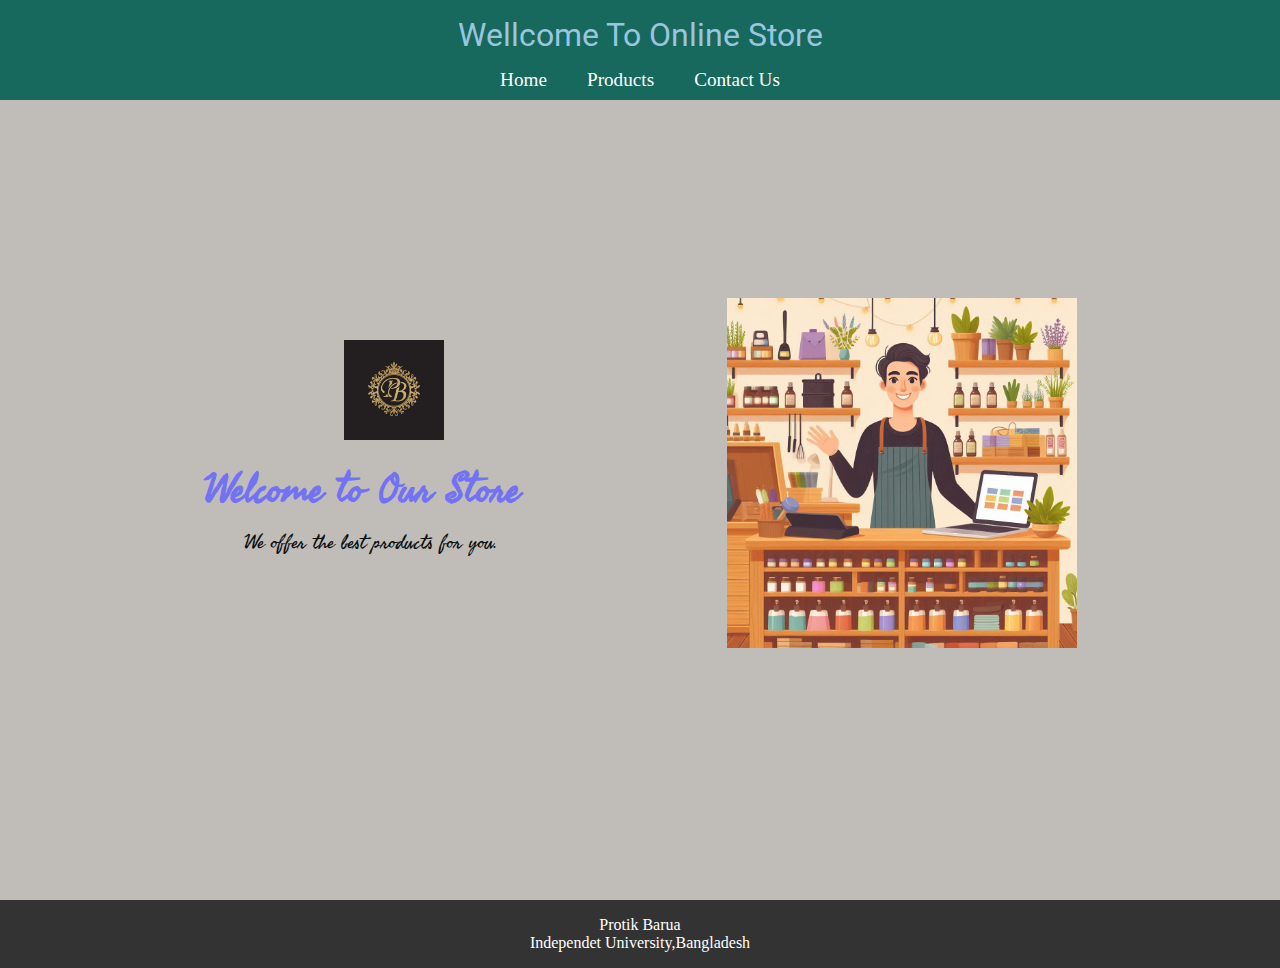
<file: index.html>
<!DOCTYPE html>
<html lang="en">
<head>
  <meta charset="UTF-8">
  <meta name="viewport" content="width=device-width, initial-scale=1.0">
  <title>Home Page</title>
  <link rel="stylesheet" href="style.css">



  <link rel="preconnect" href="https://fonts.googleapis.com">
  <link rel="preconnect" href="https://fonts.gstatic.com" crossorigin>
  <link href="https://fonts.googleapis.com/css2?family=Cactus+Classical+Serif&family=Freehand&family=Roboto:wght@300;400;500;700&display=swap" rel="stylesheet">
  
  <link rel="preconnect" href="https://fonts.googleapis.com">
  <link rel="preconnect" href="https://fonts.gstatic.com" crossorigin>
  <link href="https://fonts.googleapis.com/css2?family=Inconsolata:wght@200..900&family=Roboto:ital,wght@0,100;0,300;0,400;0,500;0,700;0,900;1,100;1,300;1,400;1,500;1,700;1,900&display=swap" rel="stylesheet">
</head>
<body>

    <!-- Protik Barua -->
    <!-- 2110082 -->
  
  <header>
    <h1 class="roboto-regular"> Wellcome To Online Store</h1>
        <nav>
            <a href="index.html">Home</a>
            <a href="products.html">Products</a>
            <a href="contact.html">Contact Us</a>
        </nav>
  </header>
  <div class="container">
    <div class="freehand-regular">
      <img src="image/PBlogo.jpg"  class="logo" alt="">
        <h1>Welcome to Our Store</h1>
        <p>We offer the best products for you.</p>
    </div>
    <div>
      <img src="image/wellcome.jpeg" class="img" alt="">
    </div>

    
</div>
  <footer>
     <p class="footer">
      Protik Barua <br>
      Independet University,Bangladesh
     </p>
  </footer>
 
</body>
</html>
</file>
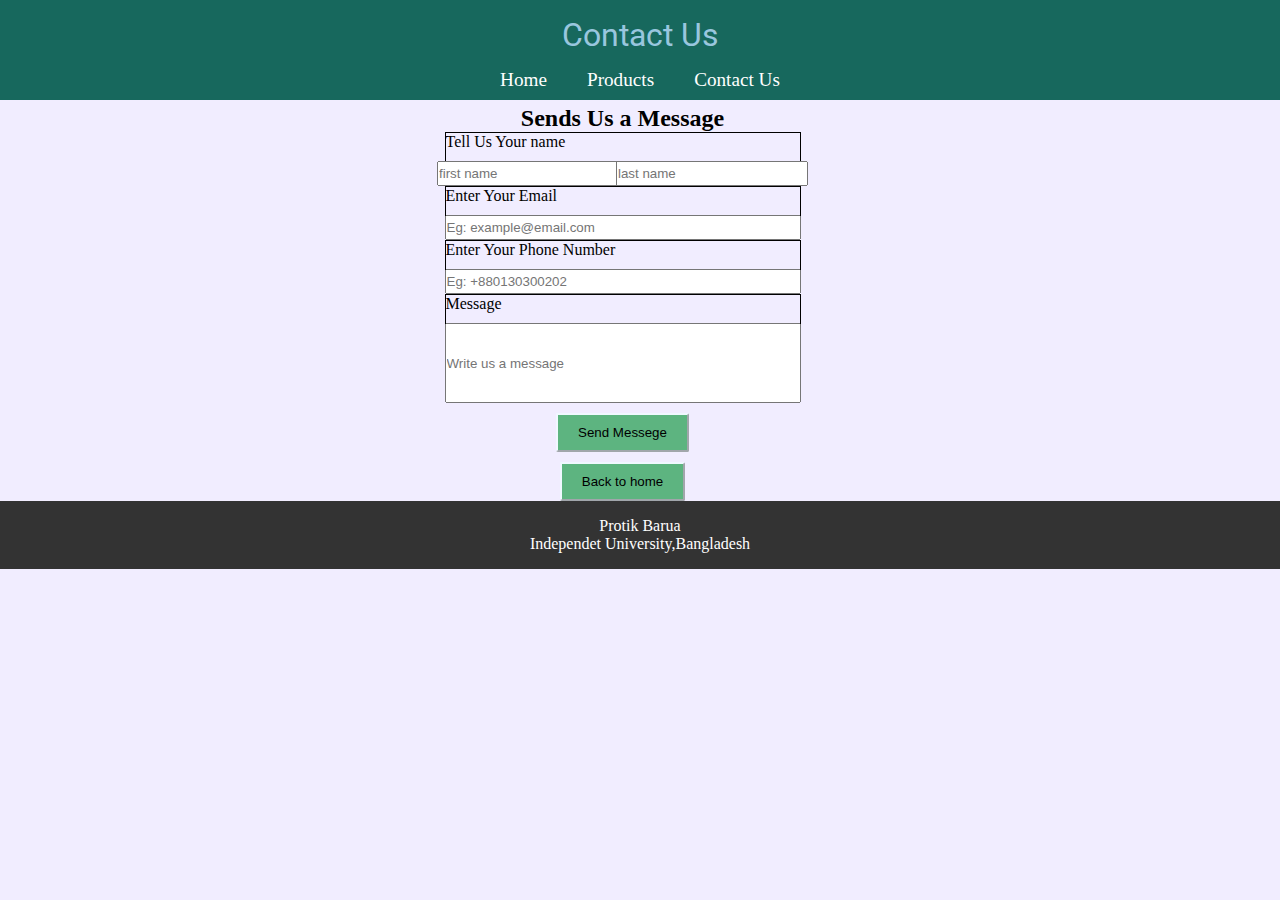
<file: contact.html>
<!DOCTYPE html>
<html lang="en">
<head>
  <meta charset="UTF-8">
  <meta name="viewport" content="width=device-width, initial-scale=1.0">
  <title>Contact Us</title>
  <link rel="stylesheet" href="style.css">


  <link rel="preconnect" href="https://fonts.googleapis.com">
  <link rel="preconnect" href="https://fonts.gstatic.com" crossorigin>
  <link href="https://fonts.googleapis.com/css2?family=Cactus+Classical+Serif&family=Freehand&family=Roboto:wght@300;400;500;700&display=swap" rel="stylesheet">
  
  <link rel="preconnect" href="https://fonts.googleapis.com">
  <link rel="preconnect" href="https://fonts.gstatic.com" crossorigin>
  <link href="https://fonts.googleapis.com/css2?family=Inconsolata:wght@200..900&family=Roboto:ital,wght@0,100;0,300;0,400;0,500;0,700;0,900;1,100;1,300;1,400;1,500;1,700;1,900&display=swap" rel="stylesheet">
  <style>
    body{
      background-color: rgb(241, 237, 255);
    }
  </style>
</head>
<body>

    <!-- Protik Barua -->
    <!-- 2110082 -->
  
  <header>
    <h1 class="roboto-regular">Contact Us</h1>
        <nav>
            <a href="index.html">Home</a>
            <a href="products.html">Products</a>
            <a href="contact.html">Contact Us</a>
        </nav>
  </header>

  <div class="contact">
    <h2>Sends Us a Message</h2>
    <p class="name">Tell Us Your name</p>
    <div class="fullname">
    <input type="text" placeholder="first name">
    <input class="lname" type="text" placeholder="last name">
    </div>
   
   
    <div class="email">
    <p class="emaddress">Enter Your Email</p>
    <input class="emailid" type="text" placeholder="Eg: example@email.com">
    </div>

   
    <div class="number">
        <p class="phonenumber">Enter Your Phone Number</p>
    <input class="phone" type="text" placeholder="Eg: +880130300202">
    </div>
     
    <div class="message">
    <p class="messager_r">Message</p>
    <input class="messager_l" type="text" placeholder="Write us a message">
    </div>

    <button class="btn" onclick="location.href='contact.html'">Send Messege</button>
    <button class="btn" onclick="location.href='index.html'">Back to home</button>

    

    

    
</div>

<footer>
    <p class="footer">
     Protik Barua <br>
     Independet University,Bangladesh
    </p>
 </footer>
</body>
</html>
</file>
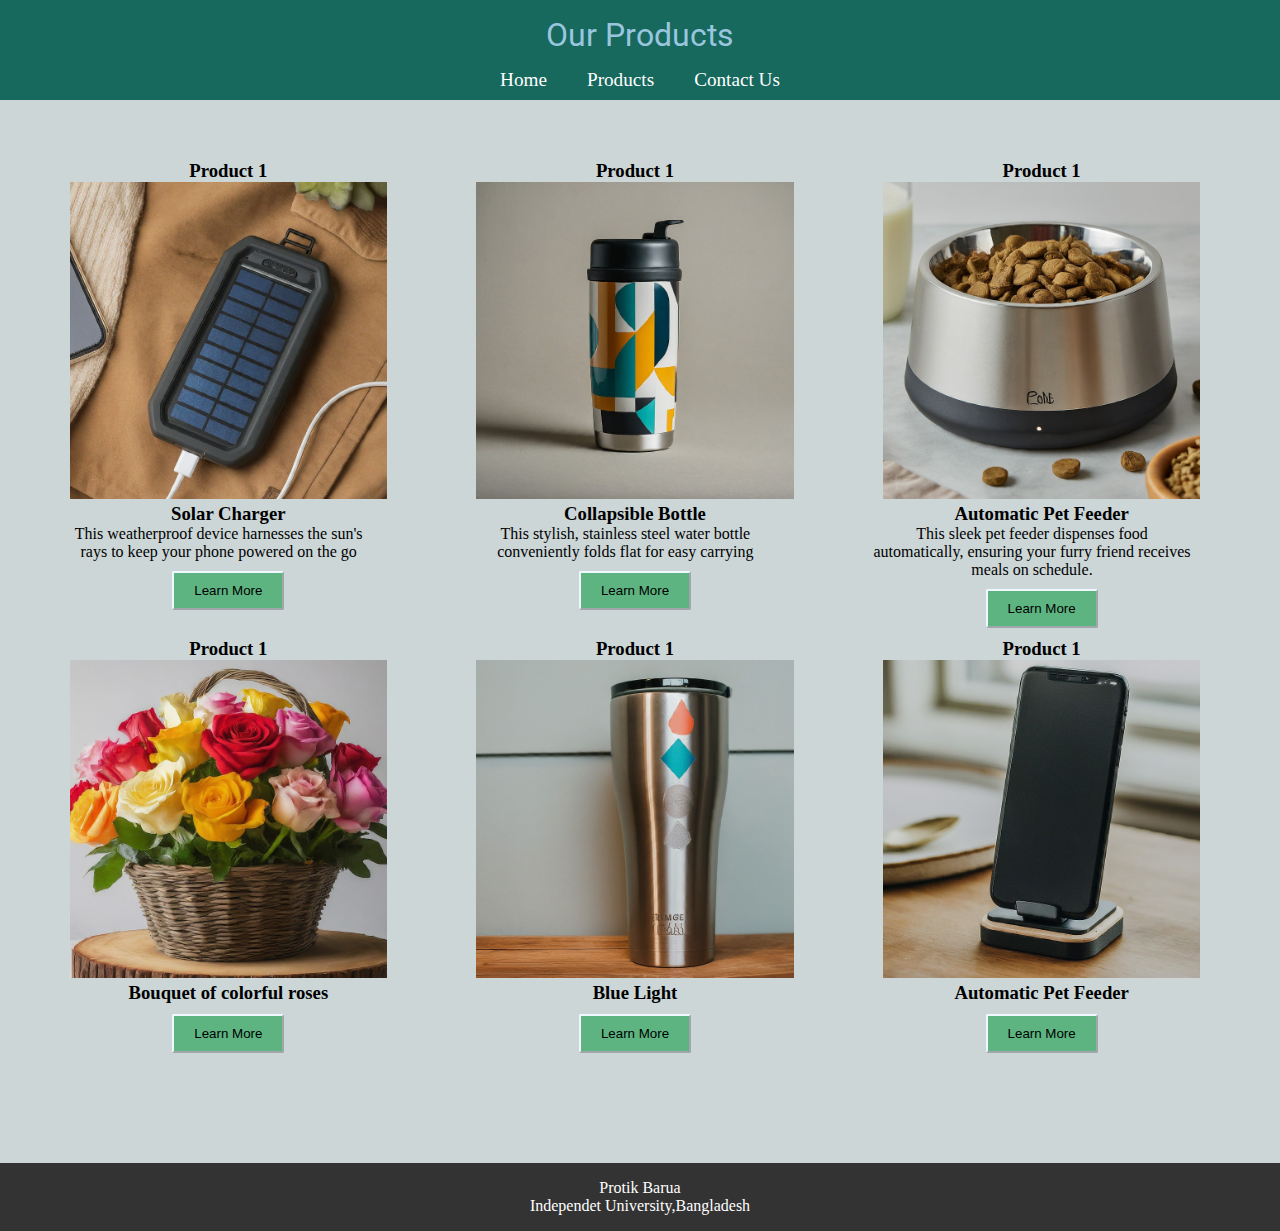
<file: products.html>
<!DOCTYPE html>
<html lang="en">
<head>
  <meta charset="UTF-8">
  <meta name="viewport" content="width=device-width, initial-scale=1.0">
  <title>Products</title>
  <link rel="stylesheet" href="style.css">


  <link rel="preconnect" href="https://fonts.googleapis.com">
  <link rel="preconnect" href="https://fonts.gstatic.com" crossorigin>
  <link href="https://fonts.googleapis.com/css2?family=Cactus+Classical+Serif&family=Freehand&family=Roboto:wght@300;400;500;700&display=swap" rel="stylesheet">
  
  <link rel="preconnect" href="https://fonts.googleapis.com">
  <link rel="preconnect" href="https://fonts.gstatic.com" crossorigin>
  <link href="https://fonts.googleapis.com/css2?family=Inconsolata:wght@200..900&family=Roboto:ital,wght@0,100;0,300;0,400;0,500;0,700;0,900;1,100;1,300;1,400;1,500;1,700;1,900&display=swap" rel="stylesheet">
  <style>
    body{
      background-color: rgb(204, 214, 215);
    }
  </style>
</head>
<body>

   <!-- Protik Barua -->
    <!-- 2110082 -->
  
  <header>
    <h1 class="roboto-regular">Our Products</h1>
        <nav>
            <a href="index.html">Home</a>
            <a href="products.html">Products</a>
            <a href="contact.html">Contact Us</a>
        </nav>
  </header>
   <div class="grid">
    <div class="product">
      <h3>Product 1</h3>
      <img src="image/charger.jpeg" alt="">
      <h3>Solar Charger</h3>
      <p>This weatherproof device harnesses the sun's rays to keep your phone powered on the go</p>
      <button class="btn">Learn More</button>
    </div>
    <div class="product">
      <h3>Product 1</h3>
      <img src="image/bottol.jpeg" alt="">
      <h3>Collapsible Bottle</h3>
      <p>This stylish, stainless steel water bottle conveniently folds flat for easy carrying</p>
      <button class="btn">Learn More</button>
    </div>
    <div class="product">
      <h3>Product 1</h3>
      <img src="image/pet.jpeg" alt="">
      <h3>Automatic Pet Feeder</h3>
      <p>This sleek pet feeder dispenses food automatically, ensuring your furry friend receives meals on schedule.</p>
      <button class="btn">Learn More</button>
    </div>
    <div class="product">
      <h3>Product 1</h3>
      <img src="image/flower.jpeg" alt="">
      <h3>Bouquet of colorful roses </h3>
      <button class="btn">Learn More</button>
    </div>

    <div class="product">
      <h3>Product 1</h3>
      <img src="image/light.jpeg" alt="">
      <h3>Blue Light</h3>
      <button class="btn">Learn More</button>
    </div>
    <div class="product">
      <h3>Product 1</h3>
      <img src="image/phone.jpeg" alt="">
      <h3>Automatic Pet Feeder</h3>
      <button class="btn">Learn More</button>
    </div>

   </div>
   <footer>
    <p class="footer">
     Protik Barua <br>
     Independet University,Bangladesh
    </p>
 </footer>
</body>
</html>
</file>
<file: style.css>
*{
    margin: 0;
    padding: 0;
    box-sizing: border-box;
  }
  body{
    background-color: rgb(192, 189, 185);
  }
  header{
    background-color: rgb(23, 104, 93);
    color: rgb(153, 198, 222);
    text-align: center;
    padding: 1rem;
    position: fixed;
    width: 100%;
    height: 100px;
    top: 0;
    z-index: 100;
  }
  footer {
    position: relative;
    width: 100%;
    bottom: 0;
    z-index: 100;
    background-color: #333;
    color: #fff;
    text-align: center;
    padding: 1rem;
  }
  
  nav {
    display: flex;
    justify-content: center;
    gap: 20px;
    padding: 10px 0;
  }
  nav a {
    color: #fff;
    text-decoration: none;
    padding: 5px 10px;
    font-size: larger;
  }
  nav a:hover {
    color: gray;
    text-decoration: underline;
    text-underline-offset: .5rem;
    text-decoration-color: rgb(180, 180, 180);
  }
  
  .container {
    display: flex;
    justify-content: space-around;
    align-items: center;
    flex-wrap: wrap;
    min-height: 100vh;
    box-sizing: border-box;
    font-size: 20px;
  }
  .container h1{
    color: rgb(114, 114, 243);
  }
  .container p{
    color: rgb(12, 16, 16);
    margin-left: 40px;
  }
  .logo{
    width: 100px;
    margin-left: 140px;
  }
  .img{
    width: 350px;
    margin-left: -200px;
    margin-top: 50px;
  }
/* font */
.freehand-regular {
    font-family: "Freehand", cursive;
    font-weight: 400;
    font-style: normal;
  }
  
  .roboto-regular {
    font-family: "Roboto", sans-serif;
    font-weight: 400;
    font-style: normal;
  }
/* product */

.grid{
    display: grid;
    grid-template-columns: repeat(3, 1fr);
    gap: 10px;
    padding: 10px;
    margin-top: 150px;
    text-align: center;
    margin-left: 20px;
    margin-right: 30px;
    margin-bottom: 100px;
  }
  
  .grid img {
    width: 80%;
    height: auto;
  }
  .grid p {
    width: 80%;
    margin-left: 30px;
  }

/* contact */

.contact{
 
    display: flex;
    flex-direction: column;
    flex: 1;
    align-items: center;
    margin-right: 35px;
    margin-top: 105px;
  
  }
  
  .name{
    border: 1px solid black;
    margin-bottom: -1px;
    width: 356px;
    height: 30px;
  }
  .lname{
    margin-left: -2px;
    height: 25px;
    width: 192px;
  }
  
  .fullname{
    display: flex;
    flex-direction: row;
    
  }
  
  .emaddress{
    border: 1px solid black;
    margin-bottom: 0;
    width: 356px;
    height: 30px;
  }
  .emailid{
    display: flex;
    width: 356px;
    height: 25px;
    margin-top: -1px;
  }
  
  .phonenumber{
    border: 1px solid black;
    margin-bottom: 0;
    width: 356px;
    height: 30px;
  }
  .phone{
    display: flex;
    width: 356px;
    height: 25px;
    margin-top: -1px;
  }
  
  .messager_r{
    border: 1px solid black;
    margin-bottom: 0;
    width: 356px;
    height: 30px;
  }
  .messager_l{
    display: flex;
    width: 356px;
    height: 80px;
    margin-top: -1px;
  }
  .btn{
    background-color: rgb(93, 180, 128);
    padding-right: 20px;
    padding-left: 20px;
    padding-top: 10px;
    padding-bottom: 10px;
    margin-top: 10px;
    border-color: aliceblue;
    border-radius: 2px;
  }
/* Finished */
</file>
